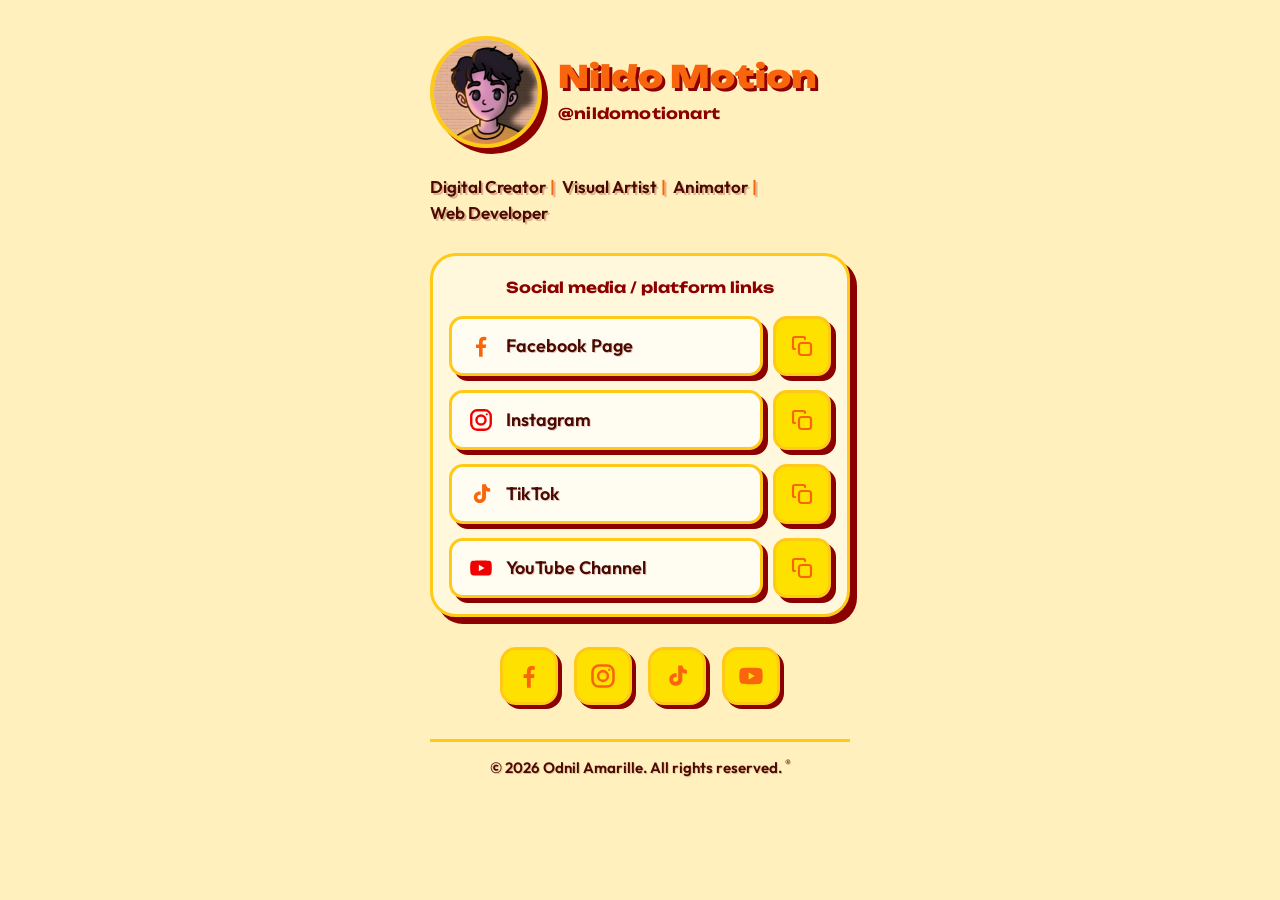
<file: index.html>
<!DOCTYPE html>
<html lang="fil">
<head>
<meta charset="utf-8">
<meta name="viewport" content="width=device-width, initial-scale=1, viewport-fit=cover">
<title>Nildo Notion | @nildomotionart</title>
<link rel="stylesheet" href="https://fonts.googleapis.com/css2?family=Unbounded:wght@700;900&family=Outfit:wght@500;600;700&display=swap">
<link rel="stylesheet" href="style.css">
</head>
<body>
<main class="wrap">

  <section class="head">
    <!-- PROFILE PIC: ilagay ang URL ng picture sa PROFILE_PIC sa script sa baba -->
    <div class="pfp" id="pfp" aria-label="Profile picture ni Nildo Notion">NN</div>
    <div>
      <h1>Nildo Motion</h1>
      <p class="user">@nildomotionart</p>
    </div>
  </section>

  <p class="bio"><span>Digital Creator</span><i>|</i> <span>Visual Artist</span><i>|</i> <span>Animator</span><i>|</i> <span>Web Developer</span></p>

  <section class="panel">
    <h2>Social media / platform links</h2>
    <div class="links" id="links"></div>
  </section>

  <nav class="icons" id="icons" aria-label="App icons"></nav>

  <footer>© 2026 Odnil Amarille. All rights reserved. <sup>&reg;</sup></footer>
</main>

<div class="toast" id="toast" role="status" aria-live="polite"></div>

<script src="script.js"></script>
</body>
</html>
</file>
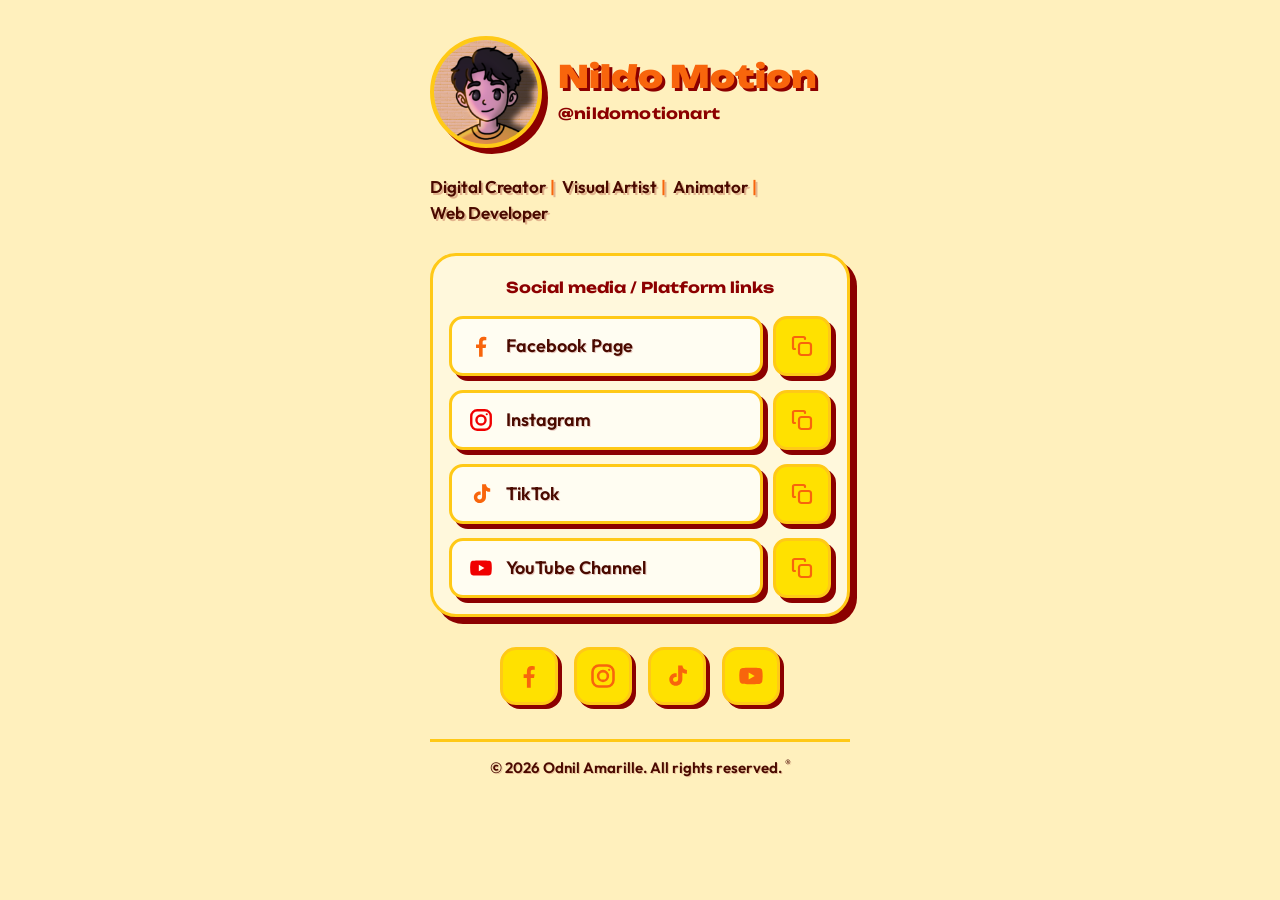
<file: Nildo_Motion_nildomotionart_EN.html>
<!DOCTYPE html>
<html lang="en">
<head>
<meta charset="utf-8">
<meta name="viewport" content="width=device-width, initial-scale=1, viewport-fit=cover">
<title>Nildo Motion | @nildomotionart</title>
<link rel="stylesheet" href="https://fonts.googleapis.com/css2?family=Unbounded:wght@700;900&family=Outfit:wght@500;600;700&display=swap">
<style>
:root{
  --c1:#8C0000; --c2:#F00000; --c3:#F8650C; --c4:#FFC917; --c5:#FFE100;
  --bg:#FFF0BD; --ink:#4A0A00; --card:#FFF8DC; --btn:#FFFDF2; color-scheme:light;
  box-sizing:border-box;
  padding-top:env(safe-area-inset-top,0px);
  padding-bottom:env(safe-area-inset-bottom,0px);
}
*,*::before,*::after{box-sizing:inherit}
html{height:100%}
body{margin:0;min-height:100%;background:var(--bg);color:var(--ink);font-family:"Outfit",system-ui,sans-serif;font-weight:600;display:flex;justify-content:center}
.wrap{width:100%;max-width:460px;padding:36px 20px 32px}
.bar{height:14px;border:3px solid var(--c4);box-shadow:4px 4px 0 var(--c1);background:linear-gradient(90deg,var(--c3),var(--c4),var(--c5));margin-bottom:30px}
.head{display:flex;align-items:center;gap:16px}
.pfp{flex:none;width:112px;height:112px;border-radius:50%;border:4px solid var(--c4);box-shadow:6px 6px 0 var(--c1);background:var(--c5) center/cover no-repeat;display:grid;place-items:center;font-family:"Unbounded",sans-serif;font-weight:900;font-size:30px;color:var(--c3);overflow:hidden}
.pfp img{width:100%;height:100%;object-fit:cover;display:block}
h1{margin:0;font-family:"Unbounded",sans-serif;font-weight:900;font-size:clamp(24px,7vw,31px);line-height:1.05;color:var(--c3);text-shadow:3px 3px 0 var(--c1)}
.user{margin:10px 0 0;font-family:"Unbounded",sans-serif;font-weight:700;font-size:15px;color:var(--c1);letter-spacing:.2px;text-shadow:none}
.bio{margin:26px 0 0;font-size:17px;line-height:1.5;text-shadow:2px 2px 0 rgba(140,0,0,.25)}
.bio span{white-space:nowrap}
.bio i{font-style:normal;color:var(--c3);margin:0 4px}
.panel{margin-top:28px;padding:22px 16px 16px;background:var(--card);border:3px solid var(--c4);border-radius:26px;box-shadow:7px 7px 0 var(--c1)}
.panel h2{margin:0 0 18px;text-align:center;font-family:"Unbounded",sans-serif;font-size:15px;line-height:1.3;font-weight:700;color:var(--c1);text-shadow:none}
.links{display:grid;gap:14px}
.link{display:flex;align-items:center;gap:12px;padding:14px 16px;background:var(--btn);color:var(--ink);text-decoration:none;font-size:18px;border:3px solid var(--c4);border-radius:14px;box-shadow:5px 5px 0 var(--c1);text-shadow:1px 1px 0 rgba(140,0,0,.2);transition:transform .12s,box-shadow .12s,background .12s}
.link svg{flex:none;width:26px;height:26px}
.link:hover{background:var(--c5);color:var(--ink);transform:translate(3px,3px);box-shadow:2px 2px 0 var(--c1)}
.link:active{transform:translate(5px,5px);box-shadow:0 0 0 var(--c1)}
.link:focus-visible,.ic:focus-visible{outline:4px solid var(--c2);outline-offset:3px}
.icons{display:flex;justify-content:center;gap:16px;margin-top:30px}
.ic{width:58px;height:58px;display:grid;place-items:center;color:var(--c3);background:var(--c5);border:3px solid var(--c4);border-radius:16px;box-shadow:4px 4px 0 var(--c1);transition:transform .12s,box-shadow .12s}
.ic svg{width:28px;height:28px}
.ic:hover{transform:translate(2px,2px);box-shadow:2px 2px 0 var(--c1)}
.ic:active{transform:translate(4px,4px);box-shadow:0 0 0 var(--c1)}
.row{display:flex;gap:10px;align-items:stretch}
.row .link{flex:1;min-width:0}
.copy{flex:none;width:58px;display:grid;place-items:center;cursor:pointer;font:inherit;color:var(--c3);background:var(--c5);border:3px solid var(--c4);border-radius:14px;box-shadow:5px 5px 0 var(--c1);transition:transform .12s,box-shadow .12s}
.copy svg{width:24px;height:24px}
.copy:hover{transform:translate(3px,3px);box-shadow:2px 2px 0 var(--c1)}
.copy:active{transform:translate(5px,5px);box-shadow:0 0 0 var(--c1)}
.copy:focus-visible{outline:4px solid var(--c2);outline-offset:3px}
.copy.done{background:var(--c3);color:var(--btn)}
.toast{position:fixed;left:50%;bottom:calc(24px + env(safe-area-inset-bottom,0px));transform:translate(-50%,20px);opacity:0;pointer-events:none;background:var(--c1);color:var(--btn);border:3px solid var(--c4);border-radius:14px;padding:10px 18px;font-size:16px;transition:.2s}
.toast.show{opacity:1;transform:translate(-50%,0)}
footer{margin-top:34px;text-align:center;font-size:15px;border-top:3px solid var(--c4);padding-top:14px;text-shadow:1px 1px 0 rgba(140,0,0,.2)}
footer sup{font-size:.7em}
</style>
</head>
<body>
<main class="wrap">

  <section class="head">
    <!-- PROFILE PIC: put the picture URL in PROFILE_PIC in the script below -->
    <div class="pfp" id="pfp" aria-label="Profile picture of Nildo Motion">NN</div>
    <div>
      <h1>Nildo Motion</h1>
      <p class="user">@nildomotionart</p>
    </div>
  </section>

  <p class="bio"><span>Digital Creator</span><i>|</i> <span>Visual Artist</span><i>|</i> <span>Animator</span><i>|</i> <span>Web Developer</span></p>

  <section class="panel">
    <h2>Social media / Platform links</h2>
    <div class="links" id="links"></div>
  </section>

  <nav class="icons" id="icons" aria-label="App icons"></nav>

  <footer>© 2026 Odnil Amarille. All rights reserved. <sup>&reg;</sup></footer>
</main>

<div class="toast" id="toast" role="status" aria-live="polite"></div>

<script>
/* ====== ADD YOUR LINKS AND PICTURE HERE ====== */
var PROFILE_PIC = "nildo2.png";            // e.g. "https://.../picture.jpg"
var LINKS = {
  facebook:  "https://www.facebook.com/profile.php?id=61592896529212",                 // Facebook Page link
  instagram: "https://instagram.com/nildomotionart?cplk=eGR5bmdvcXp4ODRl",                 // Instagram link
  tiktok:    "tiktok.com/@nildomotion",                 // TikTok link
  youtube:   "https://www.youtube.com/@NildoMotion"                  // YouTube Channel link
};
/* ===================================================== */

var ICONS = {
  facebook:'<svg viewBox="0 0 24 24" fill="currentColor"><path d="M13.5 22v-8.2h2.8l.5-3.3h-3.3V8.4c0-.9.4-1.7 1.8-1.7h1.6V3.8S15.6 3.5 14.4 3.5c-2.6 0-4.2 1.600-4.200 4.400v2.600H7.400v3.300h2.800V22z"/></svg>',
  instagram:'<svg viewBox="0 0 24 24" fill="none" stroke="currentColor" stroke-width="2.200"><rect x="3" y="3" width="18" height="18" rx="5.500"/><circle cx="12" cy="12" r="4.200"/><circle cx="17.300" cy="6.700" r="1" fill="currentColor" stroke="none"/></svg>',
  tiktok:'<svg viewBox="0 0 24 24" fill="currentColor"><path d="M16.600 3c.3 2.300 1.600 3.700 3.900 3.900v3.100c-1.400.1-2.700-.3-3.900-1.100v5.600c0 3.600-2.600 5.800-5.600 5.800-3.200 0-5.600-2.400-5.600-5.400 0-3.300 2.800-5.700 6.300-5.200v3.200c-1.700-.5-3.100.6-3.100 2 0 1.200.9 2.100 2.200 2.100 1.300 0 2.200-.9 2.200-2.400V3z"/></svg>',
  youtube:'<svg viewBox="0 0 24 24" fill="currentColor"><path d="M21.600 7.200c-.2-.9-.9-1.600-1.800-1.800C18.200 5 12 5 12 5s-6.200 0-7.800.4c-.9.2-1.600.9-1.800 1.800C2 8.800 2 12 2 12s0 3.200.4 4.800c.2.900.9 1.600 1.800 1.800C5.800 19 12 19 12 19s6.200 0 7.800-.4c.9-.2 1.600-.9 1.800-1.800.4-1.600.4-4.800.4-4.800s0-3.200-.4-4.800zM10 15V9l5.200 3z"/></svg>'
};
var NAMES = {facebook:"Facebook Page",instagram:"Instagram",tiktok:"TikTok",youtube:"YouTube Channel"};
var COLORS = {facebook:"#F8650C",instagram:"#F00000",tiktok:"#F8650C",youtube:"#F00000"};

function href(k){
  var u = (LINKS[k] || "").trim();
  if (!u) return "#";
  return /^https?:\/\//i.test(u) ? u : "https://" + u;
}
var COPY_ICON = '<svg viewBox="0 0 24 24" fill="none" stroke="currentColor" stroke-width="2.200" stroke-linecap="round" stroke-linejoin="round"><rect x="9" y="9" width="12" height="12" rx="2.500"/><path d="M5 15H4.500A1.500 1.500 0 0 1 3 13.500v-9A1.500 1.500 0 0 1 4.500 3h9A1.500 1.500 0 0 1 15 4.500V5"/></svg>';
var toastEl = document.getElementById("toast"), toastT;
function toast(msg){
  toastEl.textContent = msg; toastEl.classList.add("show");
  clearTimeout(toastT); toastT = setTimeout(function(){ toastEl.classList.remove("show"); }, 1800);
}
function copyText(text){
  if (navigator.clipboard && window.isSecureContext){
    return navigator.clipboard.writeText(text);
  }
  return new Promise(function(res, rej){
    var t = document.createElement("textarea");
    t.value = text; t.style.position = "fixed"; t.style.opacity = "0";
    document.body.appendChild(t); t.select();
    try { document.execCommand("copy") ? res() : rej(); } catch(e){ rej(e); }
    document.body.removeChild(t);
  });
}
var L = document.getElementById("links"), I = document.getElementById("icons");
Object.keys(NAMES).forEach(function(k){
  var a = document.createElement("a");
  a.className = "link"; a.href = href(k); a.target = "_blank"; a.rel = "noopener";
  a.innerHTML = '<span style="color:'+COLORS[k]+';display:flex">'+ICONS[k]+'</span><span>'+NAMES[k]+'</span>';
  var row = document.createElement("div"); row.className = "row";
  var c = document.createElement("button");
  c.type = "button"; c.className = "copy"; c.innerHTML = COPY_ICON;
  c.setAttribute("aria-label", "Copy link for " + NAMES[k]); c.title = "Copy link";
  c.addEventListener("click", function(){
    copyText(href(k)).then(function(){
      c.classList.add("done"); toast(NAMES[k] + " link copied!");
      setTimeout(function(){ c.classList.remove("done"); }, 1500);
    }, function(){ toast("Couldn't copy. Please try again."); });
  });
  row.appendChild(a); row.appendChild(c); L.appendChild(row);
  var b = document.createElement("a");
  b.className = "ic"; b.href = href(k); b.target = "_blank"; b.rel = "noopener";
  b.setAttribute("aria-label", NAMES[k]); b.innerHTML = ICONS[k];
  I.appendChild(b);
});
if (PROFILE_PIC){
  var img = document.createElement("img");
  img.src = PROFILE_PIC; img.alt = "Nildo Motion";
  var p = document.getElementById("pfp"); p.textContent = ""; p.appendChild(img);
}
</script>
</body>
</html>
</file>
<file: style.css>
:root{
  --c1:#8C0000; --c2:#F00000; --c3:#F8650C; --c4:#FFC917; --c5:#FFE100;
  --bg:#FFF0BD; --ink:#4A0A00; --card:#FFF8DC; --btn:#FFFDF2; color-scheme:light;
  box-sizing:border-box;
  padding-top:env(safe-area-inset-top,0px);
  padding-bottom:env(safe-area-inset-bottom,0px);
}
*,*::before,*::after{box-sizing:inherit}
html{height:100%}
body{margin:0;min-height:100%;background:var(--bg);color:var(--ink);font-family:"Outfit",system-ui,sans-serif;font-weight:600;display:flex;justify-content:center}
.wrap{width:100%;max-width:460px;padding:36px 20px 32px}
.bar{height:14px;border:3px solid var(--c4);box-shadow:4px 4px 0 var(--c1);background:linear-gradient(90deg,var(--c3),var(--c4),var(--c5));margin-bottom:30px}
.head{display:flex;align-items:center;gap:16px}
.pfp{flex:none;width:112px;height:112px;border-radius:50%;border:4px solid var(--c4);box-shadow:6px 6px 0 var(--c1);background:var(--c5) center/cover no-repeat;display:grid;place-items:center;font-family:"Unbounded",sans-serif;font-weight:900;font-size:30px;color:var(--c3);overflow:hidden}
.pfp img{width:100%;height:100%;object-fit:cover;display:block}
h1{margin:0;font-family:"Unbounded",sans-serif;font-weight:900;font-size:clamp(24px,7vw,31px);line-height:1.05;color:var(--c3);text-shadow:3px 3px 0 var(--c1)}
.user{margin:10px 0 0;font-family:"Unbounded",sans-serif;font-weight:700;font-size:15px;color:var(--c1);letter-spacing:.2px;text-shadow:none}
.bio{margin:26px 0 0;font-size:17px;line-height:1.5;text-shadow:2px 2px 0 rgba(140,0,0,.25)}
.bio span{white-space:nowrap}
.bio i{font-style:normal;color:var(--c3);margin:0 4px}
.panel{margin-top:28px;padding:22px 16px 16px;background:var(--card);border:3px solid var(--c4);border-radius:26px;box-shadow:7px 7px 0 var(--c1)}
.panel h2{margin:0 0 18px;text-align:center;font-family:"Unbounded",sans-serif;font-size:15px;line-height:1.3;font-weight:700;color:var(--c1);text-shadow:none}
.links{display:grid;gap:14px}
.link{display:flex;align-items:center;gap:12px;padding:14px 16px;background:var(--btn);color:var(--ink);text-decoration:none;font-size:18px;border:3px solid var(--c4);border-radius:14px;box-shadow:5px 5px 0 var(--c1);text-shadow:1px 1px 0 rgba(140,0,0,.2);transition:transform .12s,box-shadow .12s,background .12s}
.link svg{flex:none;width:26px;height:26px}
.link:hover{background:var(--c5);color:var(--ink);transform:translate(3px,3px);box-shadow:2px 2px 0 var(--c1)}
.link:active{transform:translate(5px,5px);box-shadow:0 0 0 var(--c1)}
.link:focus-visible,.ic:focus-visible{outline:4px solid var(--c2);outline-offset:3px}
.icons{display:flex;justify-content:center;gap:16px;margin-top:30px}
.ic{width:58px;height:58px;display:grid;place-items:center;color:var(--c3);background:var(--c5);border:3px solid var(--c4);border-radius:16px;box-shadow:4px 4px 0 var(--c1);transition:transform .12s,box-shadow .12s}
.ic svg{width:28px;height:28px}
.ic:hover{transform:translate(2px,2px);box-shadow:2px 2px 0 var(--c1)}
.ic:active{transform:translate(4px,4px);box-shadow:0 0 0 var(--c1)}
.row{display:flex;gap:10px;align-items:stretch}
.row .link{flex:1;min-width:0}
.copy{flex:none;width:58px;display:grid;place-items:center;cursor:pointer;font:inherit;color:var(--c3);background:var(--c5);border:3px solid var(--c4);border-radius:14px;box-shadow:5px 5px 0 var(--c1);transition:transform .12s,box-shadow .12s}
.copy svg{width:24px;height:24px}
.copy:hover{transform:translate(3px,3px);box-shadow:2px 2px 0 var(--c1)}
.copy:active{transform:translate(5px,5px);box-shadow:0 0 0 var(--c1)}
.copy:focus-visible{outline:4px solid var(--c2);outline-offset:3px}
.copy.done{background:var(--c3);color:var(--btn)}
.toast{position:fixed;left:50%;bottom:calc(24px + env(safe-area-inset-bottom,0px));transform:translate(-50%,20px);opacity:0;pointer-events:none;background:var(--c1);color:var(--btn);border:3px solid var(--c4);border-radius:14px;padding:10px 18px;font-size:16px;transition:.2s}
.toast.show{opacity:1;transform:translate(-50%,0)}
footer{margin-top:34px;text-align:center;font-size:15px;border-top:3px solid var(--c4);padding-top:14px;text-shadow:1px 1px 0 rgba(140,0,0,.2)}
footer sup{font-size:.7em}
</file>
